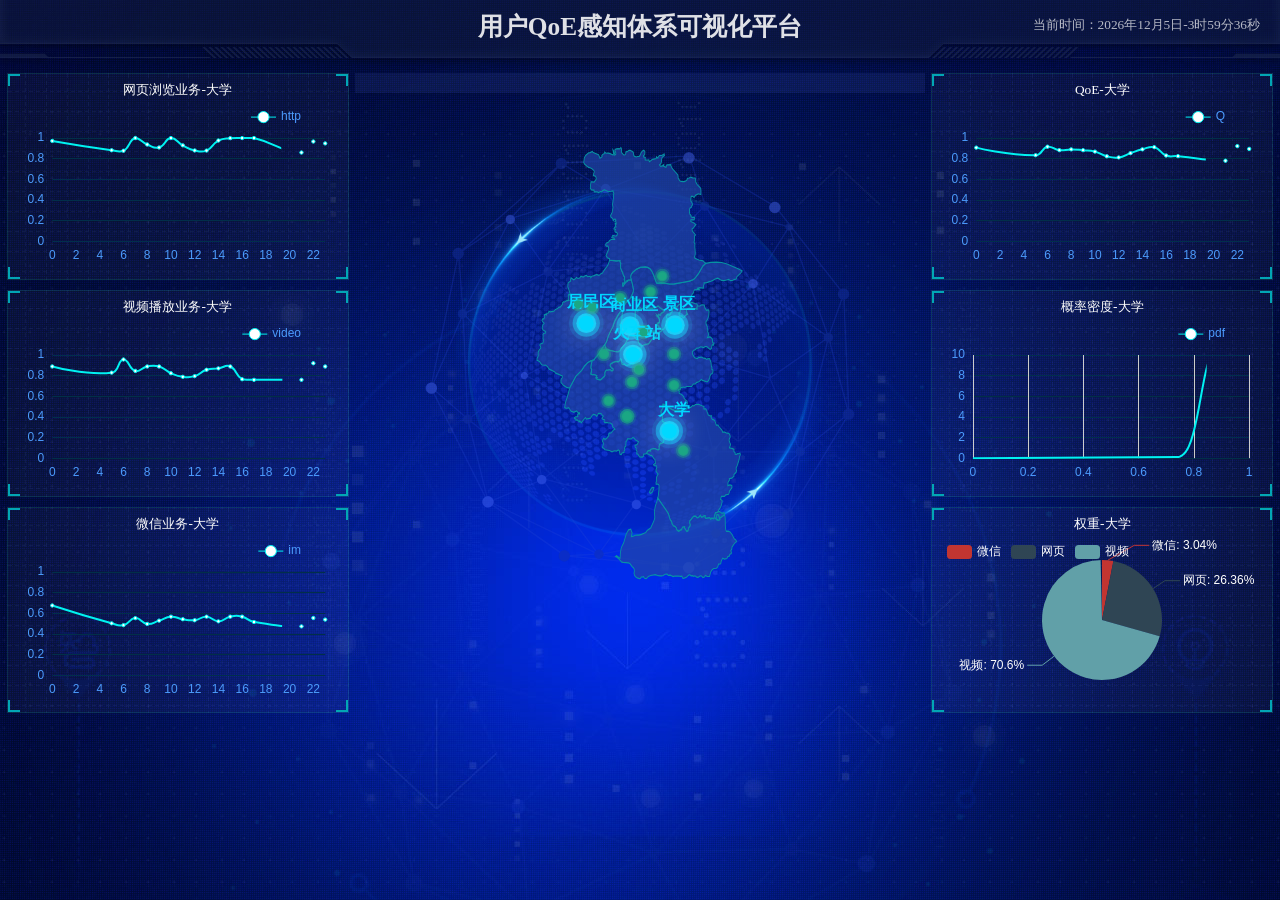
<file: QoEDisplay/index.html>
<!DOCTYPE html>
<html lang="en">
  <head>
    <meta charset="UTF-8" />
    <meta name="viewport" content="width=device-width, initial-scale=1.0" />
    <title>用户QoE感知体系可视化平台</title>
    <link rel="stylesheet" href="css/index.css" />
  </head>
  <body>
    <header>
      <h1>用户QoE感知体系可视化平台</h1>
      <div class="show-time"></div>
      <script>
        var t = null;
        t = setTimeout(time, 1000); //开始运行
        function time() {
          clearTimeout(t); //清除定时器
          dt = new Date();
          var y = dt.getFullYear();
          var mt = dt.getMonth() + 1;
          var day = dt.getDate();
          var h = dt.getHours(); //获取时
          var m = dt.getMinutes(); //获取分
          var s = dt.getSeconds(); //获取秒
          document.querySelector(".show-time").innerHTML =
            "当前时间：" +
            y +
            "年" +
            mt +
            "月" +
            day +
            "日-" +
            h +
            "时" +
            m +
            "分" +
            s +
            "秒";
          t = setTimeout(time, 1000); //设定定时器，循环运行
        }
      </script>
    </header>

    <!-- 页面主体 -->
    <section class="mainbox">
      <!-- 左侧盒子 -->
      <div class="column">
        <div class="panel http">
          <h2>网页浏览业务-大学</h2>
          <!-- 图表放置盒子 -->
          <div class="chart"></div>
          <!-- 伪元素绘制盒子下边角 -->
          <div class="panel-footer"></div>
        </div>
        <div class="panel video">
          <h2>视频播放业务-大学</h2>
          <div class="chart"></div>
          <div class="panel-footer"></div>
        </div>
        <div class="panel im">
          <h2>微信业务-大学</h2>
          <div class="chart"></div>
          <div class="panel-footer"></div>
        </div>
      </div>
      <!-- 中间盒子 -->
      <div class="column">
        <!-- 头部 no模块 -->
        <div class="no">
          
        </div>
        <!-- map模块 -->
        <div class="map">
          <div class="map1"></div>
          <div class="map2"></div>
          <div class="map3"></div>
          <div class="chart"></div>
        </div>
      </div>
      <!-- 右侧盒子 -->
      <div class="column">
        <div class="panel q">
          <h2>QoE-大学</h2>
          <div class="chart"></div>
          <div class="panel-footer"></div>
        </div>
        <div class="panel pdf">
          <h2>概率密度-大学</h2>
          <div class="chart"></div>
          <div class="panel-footer"></div>
        </div>
        <div class="panel pie">
          <h2>权重-大学</h2>
          <div class="chart"></div>
          <div class="panel-footer"></div>
        </div>
      </div>
    </section>

    <script src="js/flexible.js"></script>
    <script src="js/echarts.min.js"></script>
    <script src="js/jquery.js"></script>
    <script src="js/index.js"></script>
    
  </body>
</html>
</file>
<file: QoEDisplay/css/index.css>
* {
  margin: 0;
  padding: 0;
  box-sizing: border-box;
}
li {
  list-style: none;
}
@font-face {
  font-family: electronicFont;
  src: url(../font/DS-DIGIT.TTF);
}
body {
  background: url(../images//bg.jpg) no-repeat top center;
  line-height: 1.15;
}
header {
  position: relative;
  height: 1.25rem;
  background: url(../images/head_bg.png) no-repeat;
  background-size: 100% 100%;
}
header h1 {
  font-size: 0.475rem;
  color: rgba(255, 255, 255, 0.87);
  text-align: center;
  line-height: 1rem;
}
header .show-time {
  position: absolute;
  top: 0;
  right: 0.375rem;
  line-height: 0.9375rem;
  color: rgba(255, 255, 255, 0.7);
  font-size: 0.25rem;
}
.mainbox {
  display: flex;
  min-width: 1024px;
  max-height: 1920px;
  margin: 0 auto;
  padding: 0.125rem 0.125rem 0;
}
.mainbox .column {
  flex: 3;
}
.mainbox .column:nth-child(2) {
  flex: 5;
  margin: 0 0.125rem 0.1875rem;
  overflow: hidden;
}
.mainbox .panel {
  position: relative;
  height: 3.875rem;
  padding: 0 0.1875rem 0.5rem;
  margin-bottom: 0.1875rem;
  border: 1px solid rgba(25, 186, 139, 0.17);
  background: url(../images/line.png) rgba(255, 255, 255, 0.03);
}
.mainbox .panel::before {
  position: absolute;
  top: 0;
  left: 0;
  width: 10px;
  height: 10px;
  border-left: 2px solid #02a6b5;
  border-top: 2px solid #02a6b5;
  content: '';
}
.mainbox .panel::after {
  position: absolute;
  top: 0;
  right: 0;
  width: 10px;
  height: 10px;
  border-right: 2px solid #02a6b5;
  border-top: 2px solid #02a6b5;
  content: '';
}
.mainbox .panel .panel-footer {
  position: absolute;
  bottom: 0;
  left: 0;
  width: 100%;
}
.mainbox .panel .panel-footer::before {
  position: absolute;
  bottom: 0;
  left: 0;
  width: 10px;
  height: 10px;
  border-left: 2px solid #02a6b5;
  border-bottom: 2px solid #02a6b5;
  content: '';
}
.mainbox .panel .panel-footer::after {
  position: absolute;
  bottom: 0;
  right: 0;
  width: 10px;
  height: 10px;
  border-right: 2px solid #02a6b5;
  border-bottom: 2px solid #02a6b5;
  content: '';
}
.mainbox .panel h2 {
  height: 0.6rem;
  color: #fff;
  line-height: 0.6rem;
  text-align: center;
  font-size: 0.25rem;
  font-weight: 400;
}
.mainbox .panel h2 a {
  color: #a7a7a7;
  text-decoration: none;
  margin: 0 0.125rem;
}
.mainbox .panel h2 .a-active {
  color: #fff;
}
.mainbox .panel .chart {
  height: 3rem;
}
.no {
  background-color: rgba(101, 132, 226, 0.1);
  padding: 0.1875rem;
}
.no .no-hd {
  position: relative;
  border: 1px solid rgba(25, 186, 139, 0.17);
}
.no .no-hd::before {
  position: absolute;
  top: 0;
  left: 0;
  width: 0.375rem;
  height: 0.125rem;
  border-top: 2px solid #02a6b5;
  border-left: 2px solid #02a6b5;
  content: '';
}
.no .no-hd::after {
  position: absolute;
  bottom: 0;
  right: 0;
  width: 0.375rem;
  height: 0.125rem;
  border-bottom: 2px solid #02a6b5;
  border-right: 2px solid #02a6b5;
  content: '';
}
.no .no-hd ul {
  display: flex;
}
.no .no-hd ul li {
  position: relative;
  flex: 1;
  line-height: 1rem;
  font-size: 0.875rem;
  color: #ffeb7b;
  text-align: center;
  font-family: electronicFont;
}
.no .no-hd ul li:first-child::after {
  content: '';
  position: absolute;
  top: 25%;
  right: 0;
  height: 50%;
  width: 1px;
  background-color: rgba(255, 255, 255, 0.3);
}
.no .no-bd ul {
  display: flex;
}
.no .no-bd ul li {
  flex: 1;
  text-align: center;
  color: rgba(255, 255, 255, 0.7);
  font-size: 0.225rem;
  height: 0.5rem;
  line-height: 0.5rem;
  padding-top: 0.125rem;
}
.map {
  position: relative;
  height: 10.125rem;
}
.map .map1 {
  width: 6.475rem;
  height: 6.475rem;
  position: absolute;
  top: 50%;
  left: 50%;
  transform: translate(-50%, -50%);
  background: url(../images/map.png);
  background-size: 100% 100%;
  opacity: 0.3;
}
.map .map2 {
  position: absolute;
  top: 50%;
  left: 50%;
  transform: translate(-50%, -50%);
  width: 8.0375rem;
  height: 8.0375rem;
  background: url(../images/lbx.png);
  background-size: 100% 100%;
  animation: rotate1 15s linear infinite;
  opacity: 0.6;
}
.map .map3 {
  position: absolute;
  top: 50%;
  left: 50%;
  transform: translate(-50%, -50%);
  width: 7.075rem;
  height: 7.075rem;
  background: url(../images/jt.png);
  background-size: 100% 100%;
  animation: rotate2 15s linear infinite;
}
.map .chart {
  position: absolute;
  top: 0;
  left: 0;
  height: 10.125rem;
  width: 100%;
}
@keyframes rotate1 {
  from {
    transform: translate(-50%, -50%) rotate(0deg);
  }
  to {
    transform: translate(-50%, -50%) rotate(360deg);
  }
}
@keyframes rotate2 {
  from {
    transform: translate(-50%, -50%) rotate(360deg);
  }
  to {
    transform: translate(-50%, -50%) rotate(0deg);
  }
}
/* 约束屏幕尺寸 */
@media screen and (max-width: 1024px) {
  html {
    font-size: 42px !important;
  }
}
@media screen and (min-width: 1920px) {
  html {
    font-size: 80px !important;
  }
}
</file>
